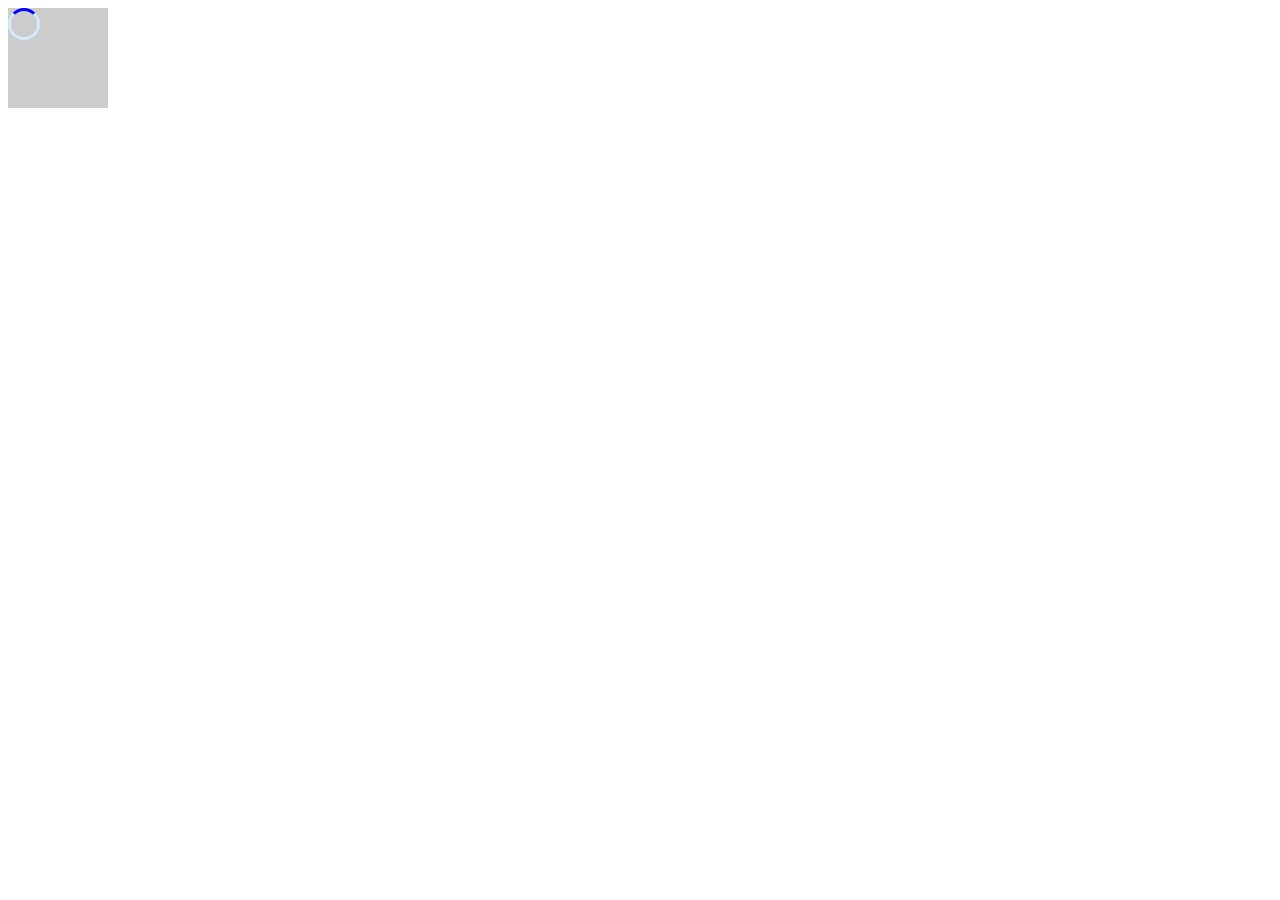
<file: circleLoading/index.html>
<!DOCTYPE html>
<html lang="en">
<head>
  <meta charset="UTF-8">
  <meta http-equiv="X-UA-Compatible" content="IE=edge">
  <meta name="viewport" content="width=device-width, initial-scale=1.0">
  <title>circle-loading</title>
  <link rel="stylesheet"  href="./index.css" />
</head>
<body>
  <div class="loadingWrap">
    <div class="circleLoading"></div>
  </div>
</body>
</html>
</file>
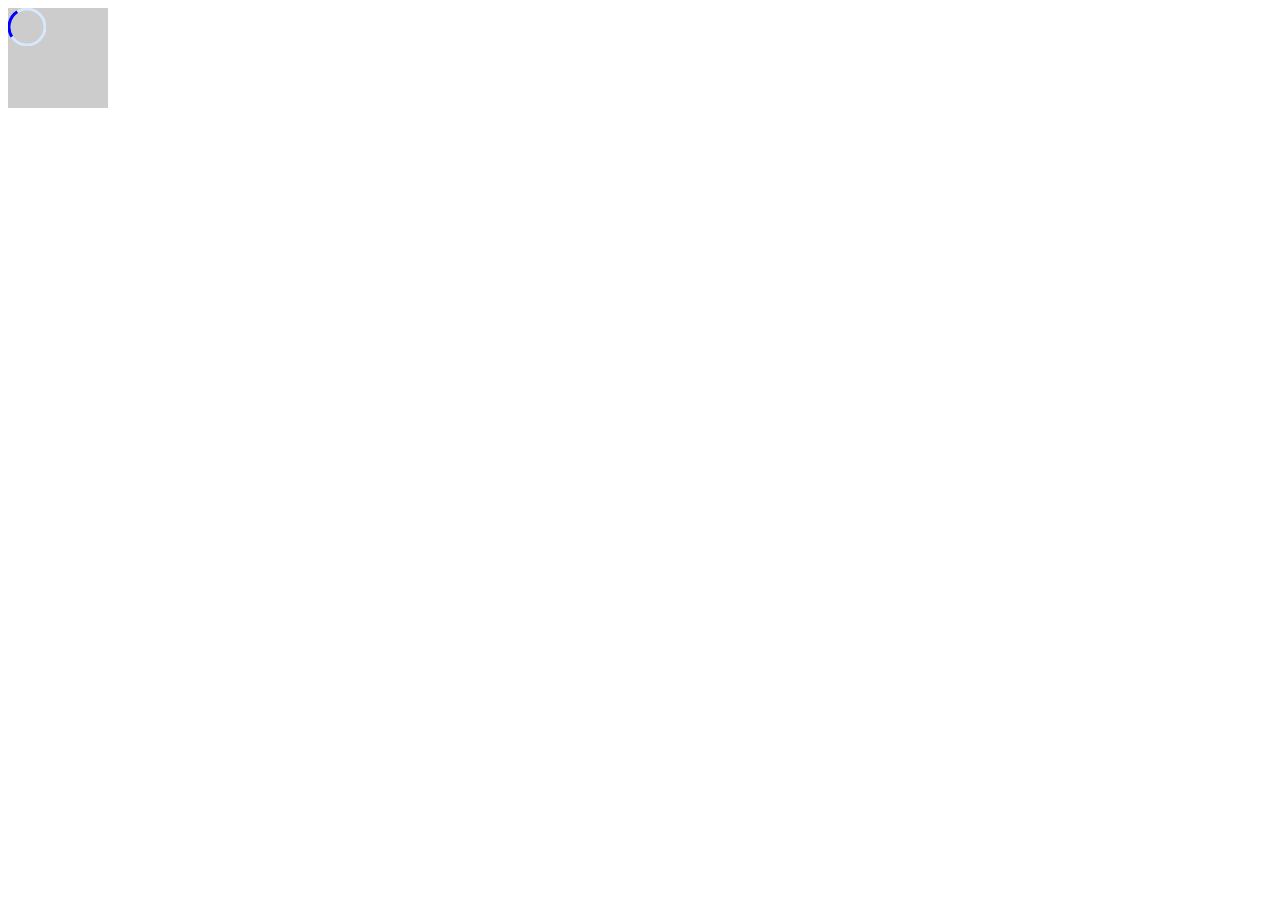
<file: circleSvgLoading/index.html>
<!DOCTYPE html>
<html lang="en">
<head>
  <meta charset="UTF-8">
  <meta http-equiv="X-UA-Compatible" content="IE=edge">
  <meta name="viewport" content="width=device-width, initial-scale=1.0">
  <title>circle-loading</title>
  <link rel="stylesheet"  href="./index.css" />
</head>
<body>
  <div class="loadingWrap">
    <img src="./circle.svg" width={width} height={width} alt="" />
  </div>
</body>
</html>
</file>
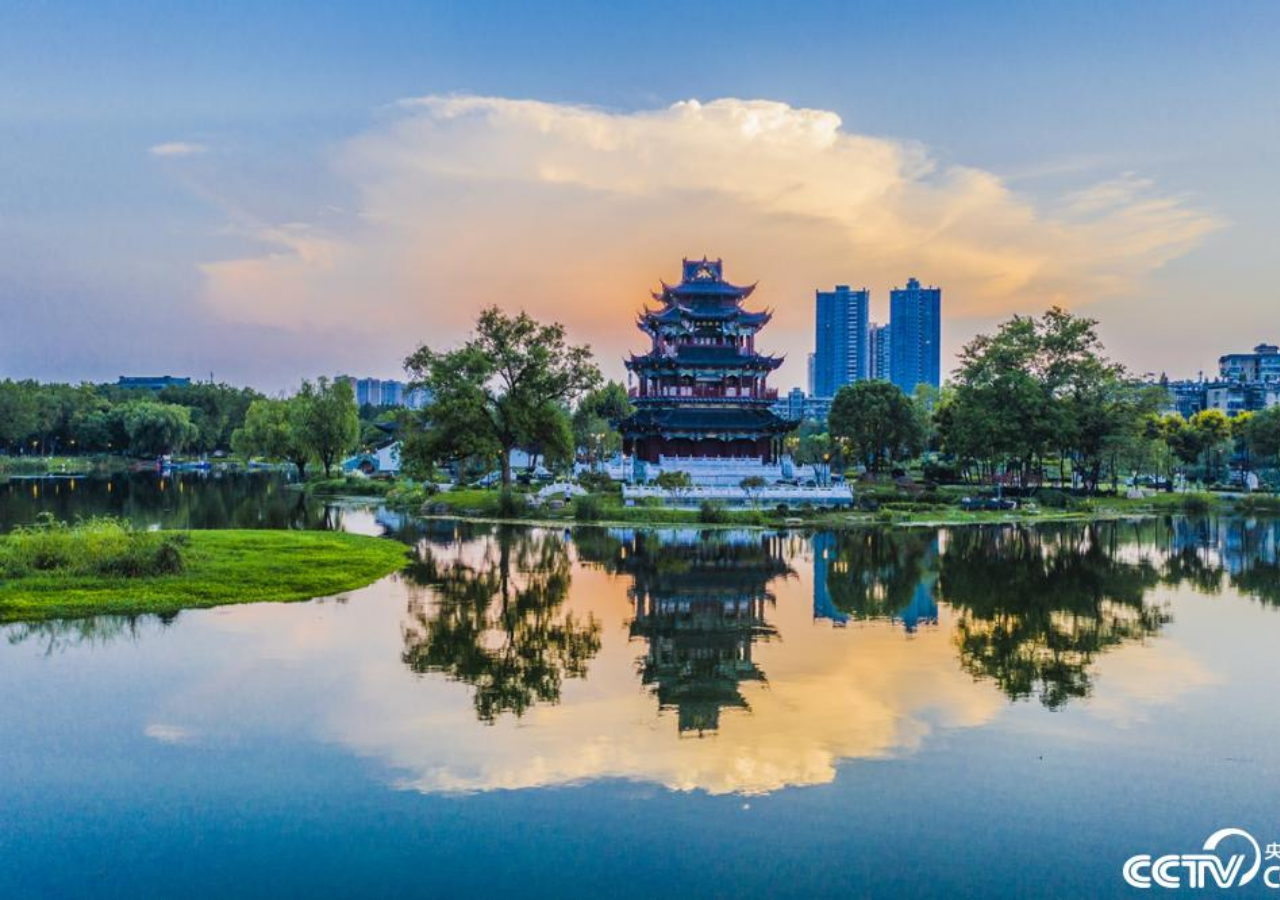
<file: filter/index.html>
<!DOCTYPE html>
<html lang="en">

<head>
    <meta charset="UTF-8">
    <meta http-equiv="X-UA-Compatible" content="IE=edge">
    <meta name="viewport" content="width=device-width, initial-scale=1.0">
    <title>Document</title>
    <style>
        * {
            padding: 0;
            margin: 0;
        }

        .pic {
            height: 100%;
            width: 100%;
            position: absolute;
            background: url('./pic.jpeg') no-repeat;
            background-size: cover;
            animation: fade-away 2.5s linear forwards;
        }

        .container {
            width: 100%;
            height: 100vh;
        }

        .text {
            position: absolute;
            line-height: 55px;
            color: #fff;
            font-size: 36px;
            text-align: center;
            left: 50%;
            top: 50%;
            transform: translate(-50%, -50%);
            opacity: 0;
            animation: show 2s cubic-bezier(.74, -0.1, .86, .83) forwards;
        }

        @keyframes fade-away {

            30% {
                filter: brightness(1);
            }

            100% {
                filter: brightness(0);
            }
        }

        @keyframes show {

            20% {
                opacity: 0;
            }

            100% {
                opacity: 1;
            }
        }
    </style>
</head>

<body>
    <div class="container">
        <div class="pic"></div>
        <div class="text">
            <p>如果生活中有什么使你感到快乐，那就去做吧</p>
            <br>
            <p>不要管别人说什么</p>
        </div>
    </div>

</body>

</html>
</file>
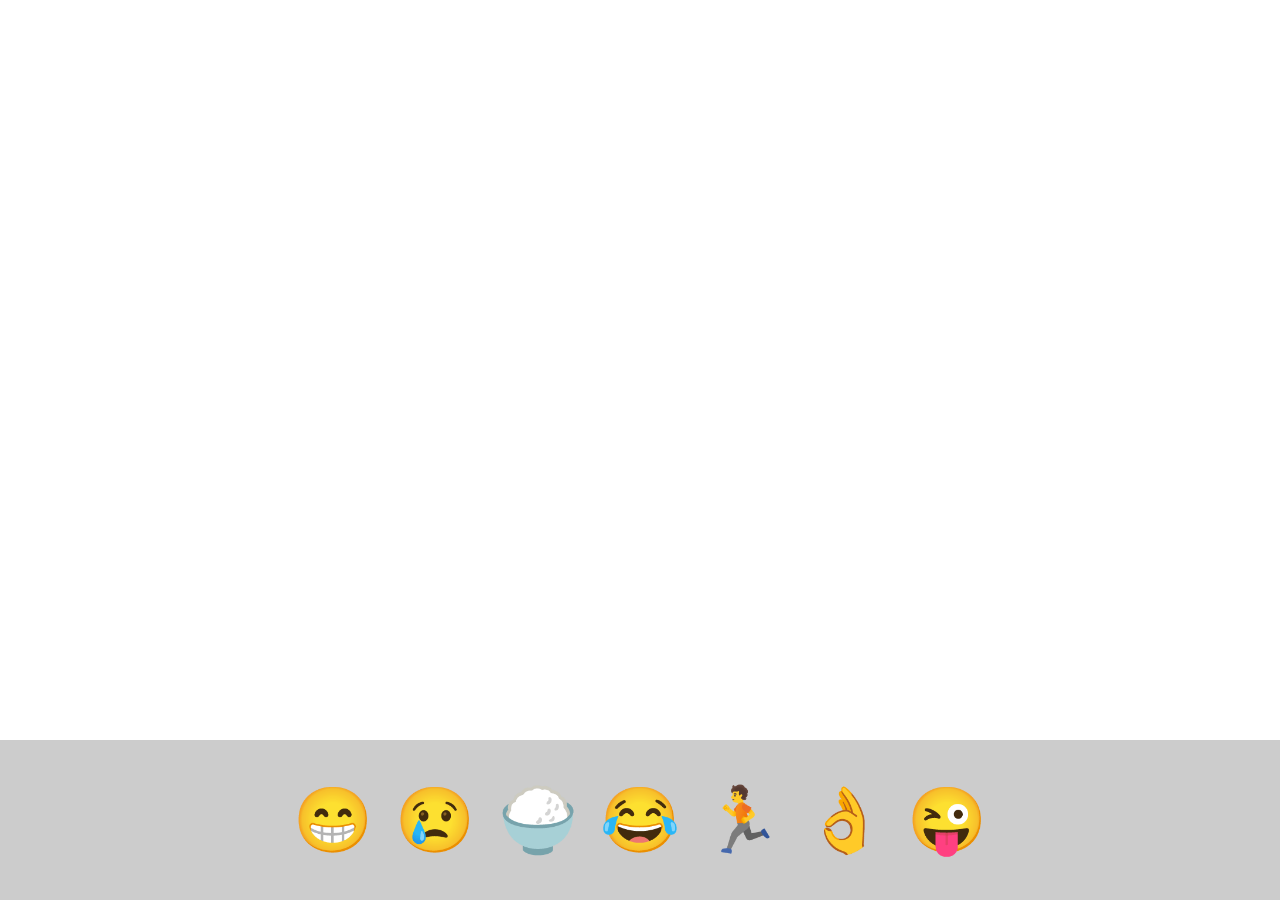
<file: macOS  Dock Magnificaton/index.html>
<!--
 * @Author: xmly
 * @Date: 2021-03-22 19:32:27
 * @LastEditors: xmly
 * @LastEditTime: 2021-03-22 19:39:21
 * @Description: macOS 菜单动画效果
-->

<!DOCTYPE html>
<html lang="en">

<head>
    <meta charset="UTF-8">
    <meta http-equiv="X-UA-Compatible" content="IE=edge">
    <meta name="viewport" content="width=device-width, initial-scale=1.0">
    <title>macOS 菜单动画效果</title>
    <link rel="stylesheet" href="./index.css">
</head>

<body>
    <div class="wrap">
        <ul class="dock">
            <li>😁</li>
            <li>😢</li>
            <li>🍚</li>
            <li>😂</li>
            <li>🏃</li>
            <li>👌</li>
            <li>😜</li>
        </ul>
    </div>
    <script src='./index.js'></script>
</body>

</html>
</file>
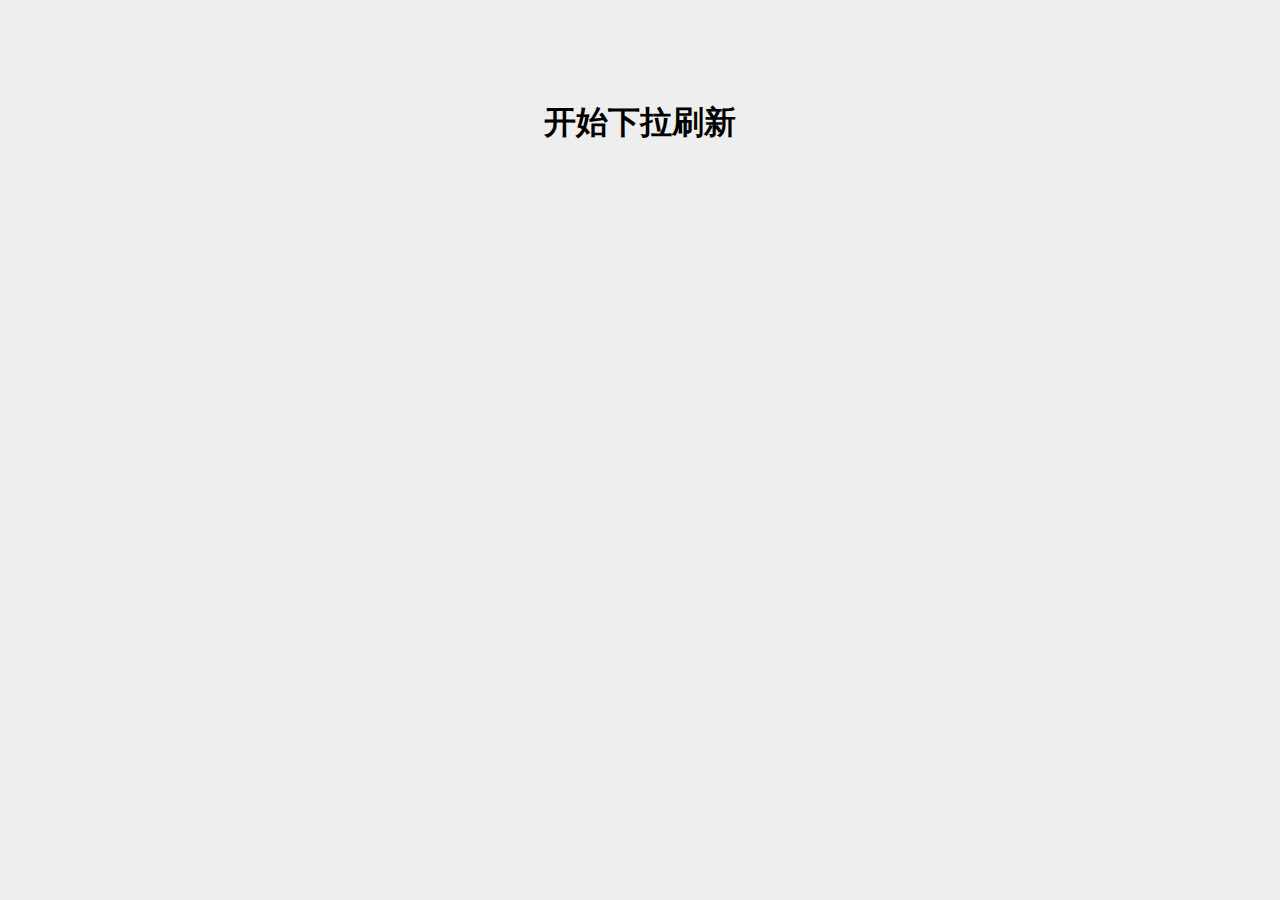
<file: pull-down/index.html>
<!DOCTYPE html>
<html lang="en">
  <head>
    <meta charset="UTF-8" />
    <meta name="viewport" content="width=device-width, initial-scale=1.0" />
    <title>Document</title>
    <style>
      html,
      body {
        padding: 0;
        margin: 0;
        overflow-x: hidden;
        overscroll-behavior: none;
      }

      body.overflowHidden {
        overflow: hidden;
      }

      #container {
        position: relative;
        width: 100vw;
        height: 100vh;
        background-color: #eee;
      }

      .loader-box {
        position: relative;
        top: -80px;
        height: 80px;
        display: flex;
        align-items: center;
        justify-content: center;
      }

      #loader {
        width: 25px;
        height: 25px;
        border: 3px solid #ddd;
        border-radius: 50%;
        border-bottom: 3px solid #717171;
        transform: rotate(0deg);
      }

      #loader.loading {
        animation: loading 1s linear infinite;
      }

      @keyframes loading {
        from {
          transform: rotate(0deg);
        }
        to {
          transform: rotate(360deg);
        }
      }

      h1 {
        text-align: center;
      }
    </style>
  </head>
  <body>
    <div id="container">
      <div class="loader-box">
        <div id="loader"></div>
      </div>
      <h1>开始下拉刷新</h1>
    </div>
  </body>
  <script src="./index.js"></script>
</html>
</file>
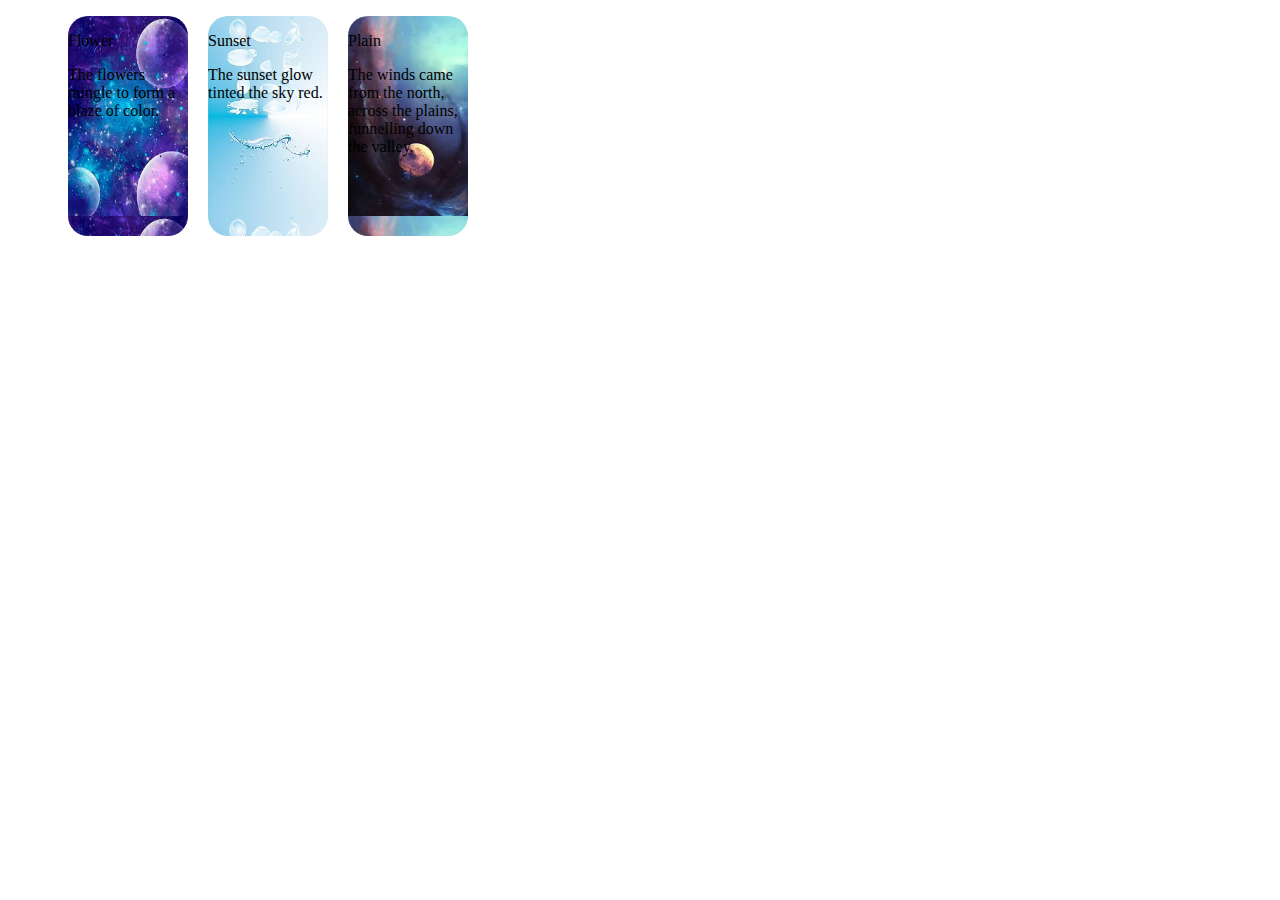
<file: filter/blur/index.html>
<!DOCTYPE html>
<html lang="en">

<head>
    <meta charset="UTF-8">
    <meta http-equiv="X-UA-Compatible" content="IE=edge">
    <meta name="viewport" content="width=device-width, initial-scale=1.0">
    <title>Document</title>
    <style>
        ul,
        li {
            list-style: none;
        }

        .cards {
            display: flex;
        }

        .card {
            width: 120px;
            height: 220px;
            margin-left: 20px;
        }

        .card:before {
            z-index: -1;
            content: '';
            position: absolute;
            border-radius: 20px;
            filter: blur(0px) opacity(1);
            transition: filter 200ms linear, transform 200ms linear;
        }

        .card1::before {
            background-image: url('./img/1.jpeg');
            background-size: 120px 200px;
            width: 120px;
            height: 220px;
        }

        .card2::before {
            background-image: url('./img/2.png');
            background-size: 120px 200px;
            width: 120px;
            height: 220px;
        }

        .card3::before {
            background-image: url('./img/3.jpeg');
            background-size: 120px 200px;
            width: 120px;
            height: 220px;
        }

        /* 通过css选择器选出非hover的.card元素，给其伪类添加模糊、透明度和明暗度的滤镜  */
        .cards:hover>.card:not(:hover):before {
            filter: blur(5px) opacity(0.8) brightness(0.8);
        }

        /* 对于hover的元素，其伪类增强饱和度，尺寸放大 */
        .card:hover:before {
            filter: saturate(1.2);
            transform: scale(1.05);
        }

        /* 对于hover的元素，其伪类增强饱和度，尺寸放大 */
        .card:hover:before {
            filter: saturate(1.2);
            transform: scale(1.05);
        }
    </style>
</head>
<ul class="cards">
    <li class="card card1">
        <p class="title">Flower</p>
        <p class="content">The flowers mingle to form a blaze of color.</p>
    </li>
    <li class="card card2">
        <p class="title">Sunset</p>
        <p class="content">The sunset glow tinted the sky red.</p>
    </li>
    <li class="card card3">
        <p class="title">Plain</p>
        <p class="content">The winds came from the north, across the plains, funnelling down the valley. </p>
    </li>
</ul>

<body>

</body>

</html>
</file>
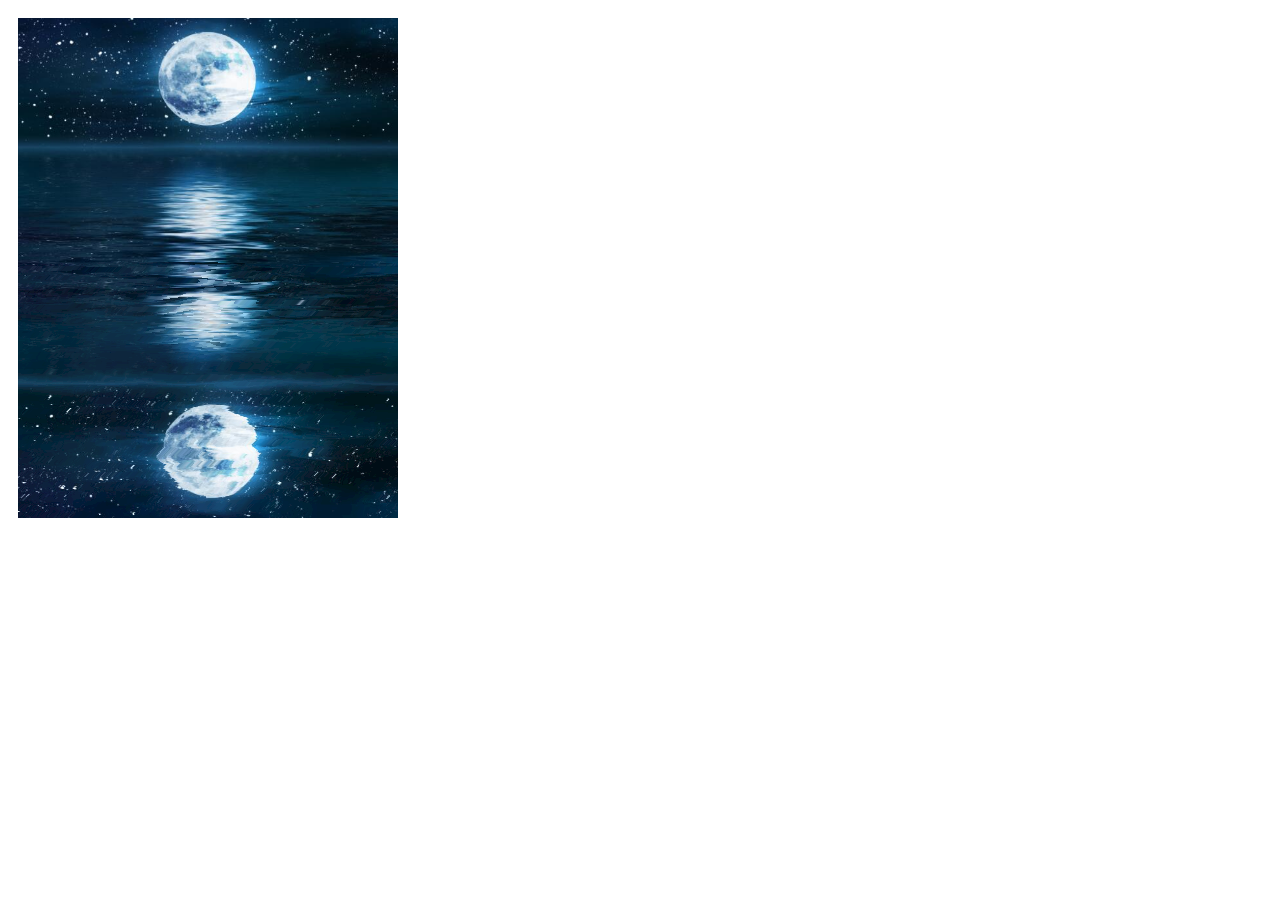
<file: filter/water-wave/index.html>
<!DOCTYPE html>
<html lang="en">

<head>
    <meta charset="UTF-8">
    <meta http-equiv="X-UA-Compatible" content="IE=edge">
    <meta name="viewport" content="width=device-width, initial-scale=1.0">
    <title>水波倒影</title>
    <style>
        .container {
            height: 520px;
            width: 400px;
            display: flex;
            clip-path: inset(10px);
            flex-direction: column;
        }

        img {
            height: 50%;
            width: 100%;
        }

        .reflect {
            transform: translateY(-2px) scaleY(-1);
            /* 对模拟倒影的元素应用svg filter */
            /* url中对应的是上面svg filter的id */
            filter: url(#displacement-wave-filter);
        }
    </style>
</head>

<body>
    <div class="container">
        <img src="./1.jpeg">
        <img src="./1.jpeg" class="reflect">
    </div>

    <!--定义svg滤镜，这里使用的是feTurbulence滤镜-->
    <svg width="0" height="0">
        <filter id="displacement-wave-filter">

            <!--baseFrequency设置0.01 0.09两个值，代表x轴和y轴的噪声频率-->
            <feTurbulence baseFrequency="0.01 0.09">

                <!--这是svg动画的定义方式，通过动画不断改变baseFrequency的值，从而形成波动效果-->
                <animate attributeName="baseFrequency" dur="20s" keyTimes="0;0.5;1"
                    values="0.01 0.09;0.02 0.13;0.01 0.09" repeatCount="indefinite"></animate>

            </feTurbulence>
            <feDisplacementMap in="SourceGraphic" scale="10" />
        </filter>
    </svg>

</body>

</html>
</file>
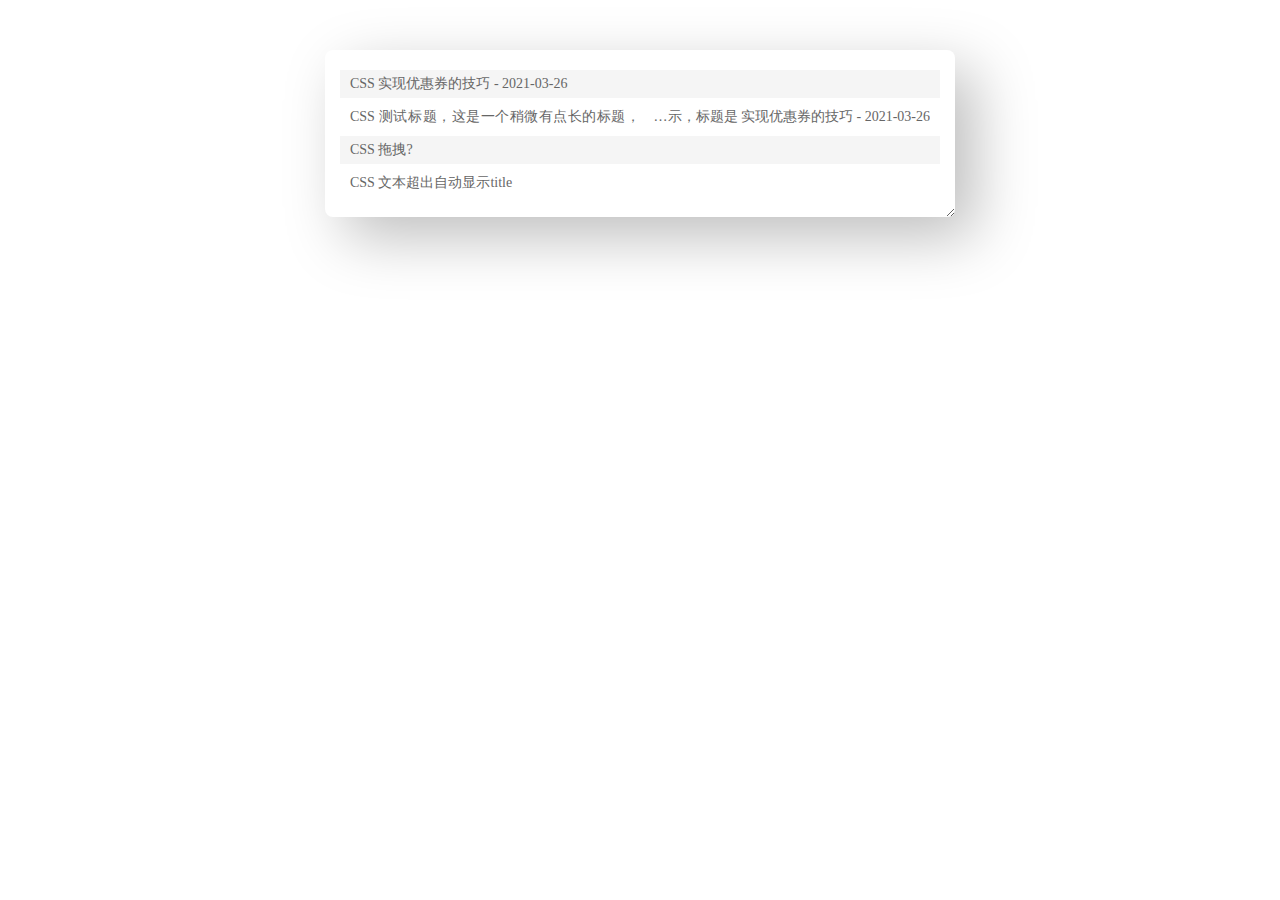
<file: middle-ellpsis/css-ellipsis/index.html>
<!DOCTYPE html>
<html lang="en">
  <head>
    <meta charset="UTF-8" />
    <meta name="viewport" content="width=device-width, initial-scale=1.0" />
    <title>中间省略</title>
    <link rel="stylesheet" href="./index.css" />
  </head>
  <body>
    <ul class="con">
      <li class="wrap">
        <span class="txt">CSS 实现优惠券的技巧 - 2021-03-26</span>
        <span class="title" title="CSS 实现优惠券的技巧 - 2021-03-26"
          >CSS 实现优惠券的技巧 - 2021-03-26</span
        >
      </li>
      <li class="wrap">
        <span class="txt"
          >CSS
          测试标题，这是一个稍微有点长的标题，超出一行以后才会有title提示，标题是
          实现优惠券的技巧 - 2021-03-26</span
        >
        <span
          class="title"
          title="CSS 测试标题，这是一个稍微有点长的标题，超出一行以后才会有title提示，标题是 实现优惠券的技巧 - 2021-03-26"
          >CSS
          测试标题，这是一个稍微有点长的标题，超出一行以后才会有title提示，标题是
          实现优惠券的技巧 - 2021-03-26</span
        >
      </li>
      <li class="wrap">
        <span class="txt">CSS 拖拽?</span>
        <span class="title" title="CSS 拖拽?">CSS 拖拽?</span>
      </li>
      <li class="wrap">
        <span class="txt">CSS 文本超出自动显示title</span>
        <span class="title" title="CSS 文本超出自动显示title"
          >CSS 文本超出自动显示title</span
        >
      </li>
    </ul>
  </body>
</html>
</file>
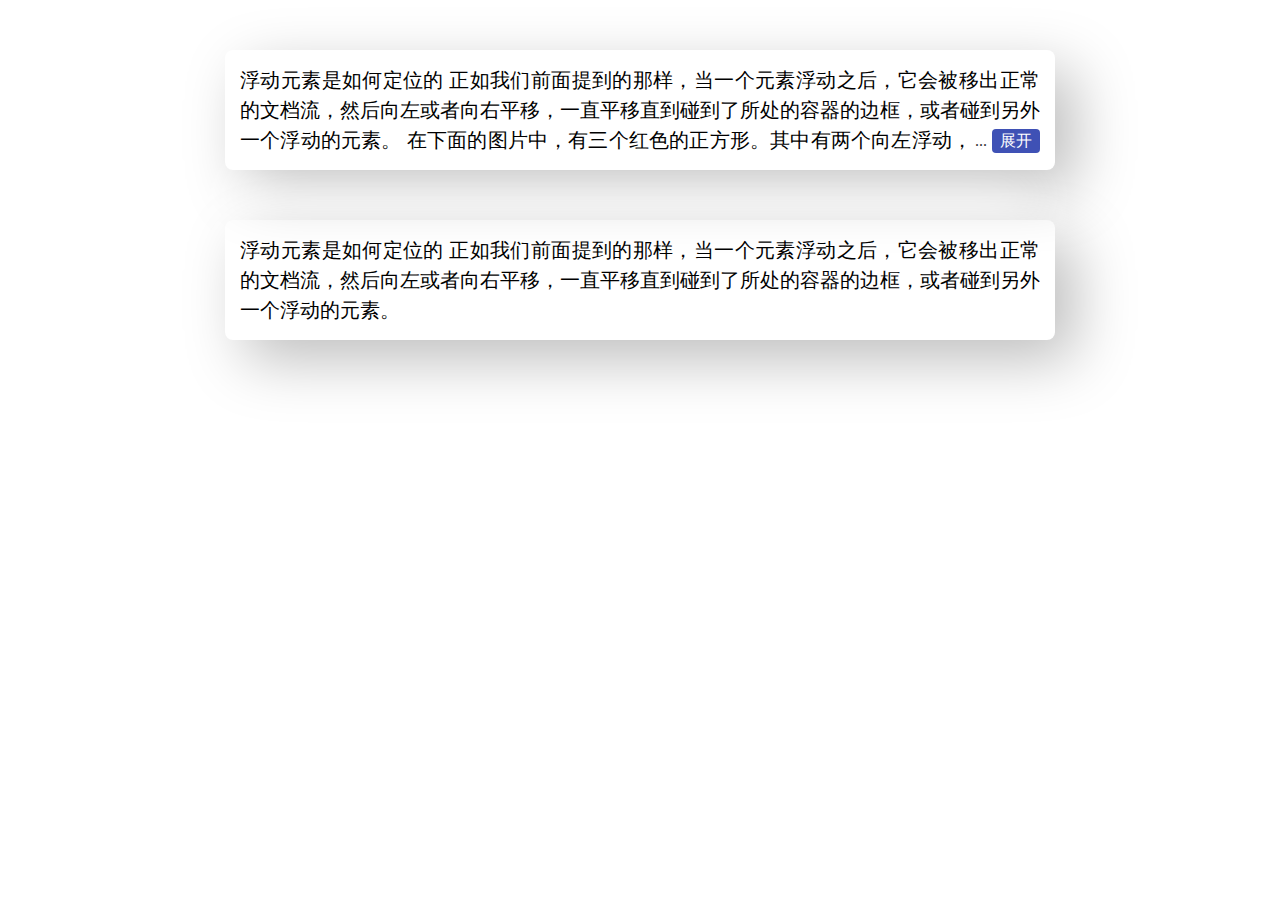
<file: 2、 collapse-multiple-lines.html>
<!DOCTYPE html>
<html lang="en">

<head>
    <meta charset="UTF-8">
    <meta http-equiv="X-UA-Compatible" content="IE=edge">
    <meta name="viewport" content="width=device-width, initial-scale=1.0">
    <title>多行展开、收起</title>
    <style>
        .wrapper {
            display: flex;
            margin: 50px auto;
            width: 800px;
            overflow: hidden;
            border-radius: 8px;
            padding: 15px;
            box-shadow: 20px 20px 60px #bebebe,
                -20px -20px 60px #ffffff;
        }

        .text {
            font-size: 20px;
            overflow: hidden;
            text-overflow: ellipsis;
            text-align: justify;
            position: relative;
            line-height: 1.5;
            max-height: 4.5em;
            transition: .3s max-height;
        }

        .text::before {
            content: '';
            height: calc(100% - 26px);
            float: right;
        }

        .text::after {
            content: '';
            width: 100%;
            height: 100%;
            position: absolute;
            background: #fff;
        }

        .btn {
            position: relative;
            float: right;
            clear: both;
            margin-left: 20px;
            font-size: 16px;
            padding: 0 8px;
            background: #3F51B5;
            line-height: 24px;
            border-radius: 4px;
            color: #fff;
            cursor: pointer;
            /* margin-top: -30px; */
        }

        .btn::after {
            content: '展开'
        }

        .exp {
            display: none;
        }

        .exp:checked+.text {
            max-height: 200px;
        }

        .exp:checked+.text::after {
            visibility: hidden;
        }

        .exp:checked+.text .btn::before {
            visibility: hidden;
        }

        .exp:checked+.text .btn::after {
            content: '收起'
        }

        .btn::before {
            content: '...';
            position: absolute;
            left: -5px;
            color: #333;
            transform: translateX(-100%)
        }
    </style>
</head>

<body>
    <div class="wrapper">
        <input id="exp1" class="exp" type="checkbox">
        <div class="text">
            <label class="btn" for="exp1"></label>
            浮动元素是如何定位的
            正如我们前面提到的那样，当一个元素浮动之后，它会被移出正常的文档流，然后向左或者向右平移，一直平移直到碰到了所处的容器的边框，或者碰到另外一个浮动的元素。
            在下面的图片中，有三个红色的正方形。其中有两个向左浮动，一个向右浮动。要注意到第二个向左浮动的正方形被放在第一个向左浮动的正方形的右边。如果还有更多的正方形这样浮动，它们会继续向右堆放，直到填满容器一整行，之后换行至下一行。
        </div>
    </div>

    <div class="wrapper">
        <input id="exp2" class="exp" type="checkbox">
        <div class="text">
            <label class="btn" for="exp2"></label>
            浮动元素是如何定位的
            正如我们前面提到的那样，当一个元素浮动之后，它会被移出正常的文档流，然后向左或者向右平移，一直平移直到碰到了所处的容器的边框，或者碰到另外一个浮动的元素。
        </div>
    </div>
</body>

</html>
</file>
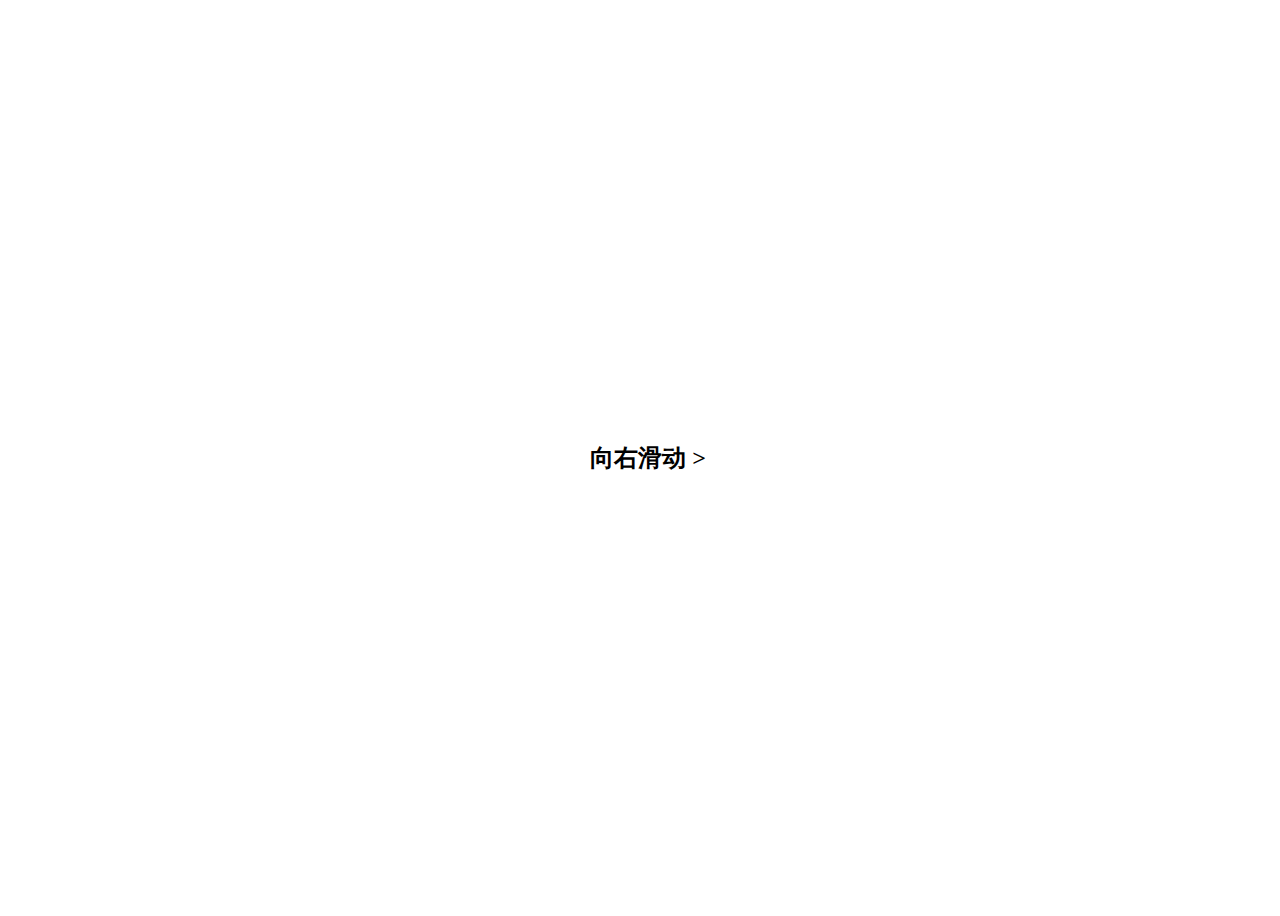
<file: css-swiper.html>
<!DOCTYPE html>
<html lang="en">
  <head>
    <meta charset="UTF-8" />
    <meta http-equiv="X-UA-Compatible" content="IE=edge" />
    <meta name="viewport" content="width=device-width, initial-scale=1.0" />
    <title>移动端滚动左右滚动整屏</title>
    <style>
      body {
        overflow-y: hidden;
      }

      .slide-wrap {
        /* 这只滚动一整个页面 */
        scroll-snap-type: x mandatory;
        -webkit-overflow-scrolling: touch;
        display: flex;
        overflow-x: scroll;
      }

      .common {
        height: 100vh;
        min-width: 100vw;
        display: flex;
        align-items: center;
        justify-content: center;
        background-repeat: no-repeat;
        background-size: cover;
        scroll-snap-align: start;
      }

      section h2 {
        font-family: system-ui, sans-serif;
        font-size: 2rem;
        color: #1a1a1a;
        font-weight: 100;
      }

      section h3 {
        font-family: system-ui, sans-serif;
        font-size: 2rem;
        color: #ffffff;
        font-weight: 100;
      }

      .slide-1 {
        background-image: url("https://img2.baidu.com/it/u=2220420611,1081221264&fm=26&fmt=auto&gp=0.jpg");
      }

      .slide-2 {
        background-image: url("https://img2.baidu.com/it/u=2326513140,2023727343&fm=26&fmt=auto&gp=0.jpg");
      }

      .slide-3 {
        background-image: url("https://img0.baidu.com/it/u=1084879577,1032208978&fm=26&fmt=auto&gp=0.jpg");
      }

      .slide-4 {
        background-image: url("https://images.unsplash.com/photo-1501791330673-603715379ded?ixlib=rb-1.2.1&ixid=eyJhcHBfaWQiOjEyMDd9&auto=format&fit=crop&w=1350&q=80");
      }
    </style>
  </head>

  <body>
    <div class="slide-wrap">
      <div class="slide-1 common">
        <h2>向右滑动 ></h2>
      </div>
      <div class="slide-2 common">
        <h3>再滑 ></h3>
      </div>
      <div class="slide-3 common">
        <h2>再滑 ></h2>
      </div>
      <div class="slide-4 common">
        <h3>到底了</h3>
      </div>
    </div>
  </body>
</html>
</file>
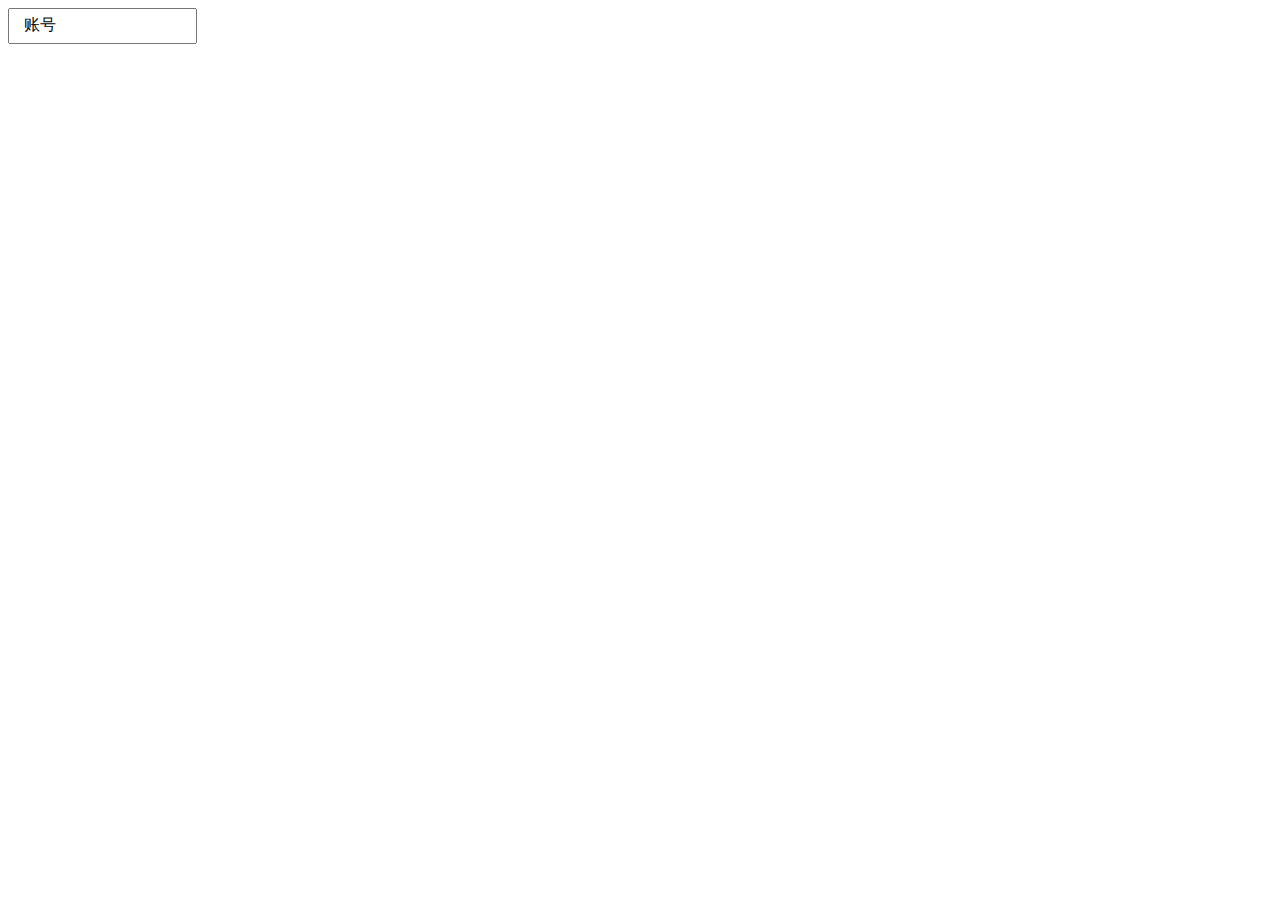
<file: input-placeholder.html>
<!DOCTYPE html>
<html lang="en">

<head>
    <meta charset="UTF-8">
    <meta http-equiv="X-UA-Compatible" content="IE=edge">
    <meta name="viewport" content="width=device-width, initial-scale=1.0">
    <title>Document</title>
    <style>
        /* 让浏览器默认的placeholder效果不可见 */
        
        .input-control {
            height: 30px;
            font-size: 14px;
            line-height: 30px;
        }
        
        .input-control:placeholder-shown::placeholder {
            color: transparent;
        }
        /* 使用.input-label元素代替浏览器原声的占位符 */
        
        .input-box {
            position: relative;
            z-index: 2;
        }
        
        .input-label {
            position: absolute;
            left: 16px;
            top: 7px;
            z-index: 2;
            background: #ffffff;
            pointer-events: none;
        }
        /* 最后，在输入框聚焦以及占位符不显示的时候对<label>元素进行重定位，效果是缩小并移动到上方 */
        
        .input-control:not(:placeholder-shown)~.input-label,
        .input-control:focus~.input-label {
            padding: 0 3px;
            color: #2486ff;
            transform: scale(0.75) translate(-2px, -24px);
        }
    </style>
</head>

<body>
    <div class="input-box">
        <input class="input-control input-outline" placeholder="账号">
        <label class="input-label">账号</label>
    </div>
</body>

</html>
</file>
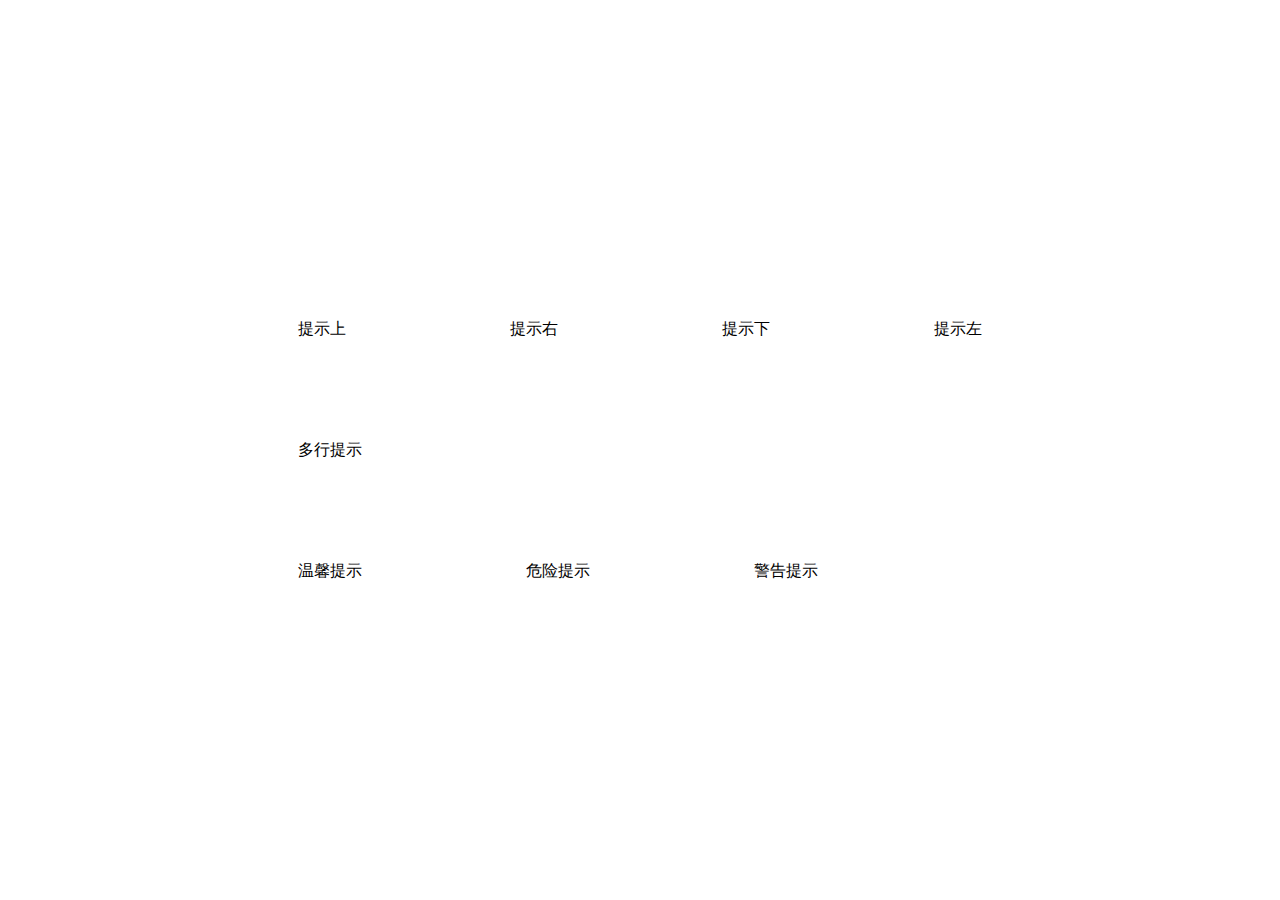
<file: popover.html>
<!DOCTYPE html>
<html lang="en">

<head>
    <meta charset="UTF-8">
    <meta http-equiv="X-UA-Compatible" content="IE=edge">
    <meta name="viewport" content="width=device-width, initial-scale=1.0">
    <title>气泡提示</title>
    <style>
        html,
        body {
            margin: 0;
            height: 100%;
            display: grid;
            place-content: center;
        }

        .con {
            display: inline-block;
            margin: 50px 80px;
        }

        .css-tips {
            vertical-align: middle;
            cursor: pointer;
        }

        [data-title] {
            position: relative;
            overflow: visible;
        }

        .css-tips[data-title]:before,
        .css-tips[data-title]:after {
            display: block;
            position: absolute;
            z-index: 1;
            left: 50%;
            bottom: 100%;
            transform: translate(-50%, -20px);
            opacity: 0;
            transition: .15s .15s;
            color: #373c42;
            visibility: hidden;
        }

        .css-tips[data-title]:before {
            content: attr(data-title);
            border-radius: 3px;
            padding: 6px 10px;
            line-height: 18px;
            text-align: left;
            background-color: #373c42;
            color: #fff;
            font-size: 12px;
            font-style: normal;
            white-space: nowrap;
        }

        .css-tips[data-title]:after {
            content: '';
            width: 0;
            height: 0;
            margin-bottom: -12px;
            overflow: hidden;
            border: 6px solid transparent;
            border-top-color: currentColor;
        }

        .css-tips[data-title]:hover:before,
        .css-tips[data-title]:hover:after {
            visibility: visible;
            transform: translate(-50%, -10px);
            opacity: 1;
        }

        /* right */
        .css-tips[data-title][data-title-dir="right"]:before,
        .css-tips[data-title][data-title-dir="right"]:after {
            left: 100%;
            top: 50%;
            bottom: auto;
            transform: translate(20px, -50%);
        }

        .css-tips[data-title][data-title-dir="right"]:after {
            margin: 0;
            margin-left: -12px;
            border-color: transparent;
            border-right-color: currentColor;
        }

        .css-tips[data-title][data-title-dir="right"]:hover:before,
        .css-tips[data-title][data-title-dir="right"]:hover:after {
            visibility: visible;
            transform: translate(10px, -50%);
            opacity: 1;
        }

        /* bottom */
        .css-tips[data-title][data-title-dir="bottom"]:before,
        .css-tips[data-title][data-title-dir="bottom"]:after {
            left: 50%;
            top: 100%;
            bottom: auto;
            transform: translate(-50%, 20px);
        }

        .css-tips[data-title][data-title-dir="bottom"]:after {
            margin: 0;
            margin-top: -12px;
            border-color: transparent;
            border-bottom-color: currentColor;
        }

        .css-tips[data-title][data-title-dir="bottom"]:hover:before,
        .css-tips[data-title][data-title-dir="bottom"]:hover:after {
            visibility: visible;
            transform: translate(-50%, 10px);
            opacity: 1;
        }

        /* left */
        .css-tips[data-title][data-title-dir="left"]:before,
        .css-tips[data-title][data-title-dir="left"]:after {
            left: auto;
            right: 100%;
            top: 50%;
            bottom: auto;
            transform: translate(-20px, -50%);
        }

        .css-tips[data-title][data-title-dir="left"]:after {
            margin: 0;
            margin-right: -12px;
            border-color: transparent;
            border-left-color: currentColor;
        }

        .css-tips[data-title][data-title-dir="left"]:hover:before,
        .css-tips[data-title][data-title-dir="left"]:hover:after {
            visibility: visible;
            transform: translate(-10px, -50%);
            opacity: 1;
        }

        /* muti */
        .css-tips[data-title][data-title-muti]:before {
            width: 150px;
            white-space: normal;
        }

        /* success */
        .css-tips[data-title][data-title-type="success"]:before {
            background-color: #52c41a;
        }

        .css-tips[data-title][data-title-type="success"]:after {
            color: #52c41a;
        }

        /* error */
        .css-tips[data-title][data-title-type="error"]:before {
            background-color: #f5222d;
        }

        .css-tips[data-title][data-title-type="error"]:after {
            color: #f5222d;
        }

        /* warn */
        .css-tips[data-title][data-title-type="warn"]:before {
            background-color: #faad14;
        }

        .css-tips[data-title][data-title-type="warn"]:after {
            color: #faad14;
        }
    </style>
</head>

<body>
    <div>
        <div class="con">
            <span class="css-tips" data-title="删除删除删除" data-title-dir="up">提示上</span>
        </div>
        <div class="con">
            <span class="css-tips" data-title="删除删除删除" data-title-dir="right">提示右</span>
        </div>
        <div class="con">
            <span class="css-tips" data-title="删除删除删除" data-title-dir="bottom">提示下</span>
        </div>
        <div class="con">
            <span class="css-tips" data-title="删除删除删除" data-title-dir="left">提示左</span>
        </div>
    </div>
    <div>
        <div class="con">
            <span class="css-tips" data-title="删除删除删除删除删除删除删除删除删除" data-title-dir="right" data-title-muti>多行提示</span>
        </div>
    </div>
    <div>
        <div class="con">
            <span class="css-tips" data-title="删除删除删除删除" data-title-type="success">温馨提示</span>
        </div>
        <div class="con">
            <span class="css-tips" data-title="删除删除删除" data-title-type="error">危险提示</span>
        </div>
        <div class="con">
            <span class="css-tips" data-title="删除删除删除删除" data-title-type="warn">警告提示</span>
        </div>
    </div>
</body>

</html>
</file>
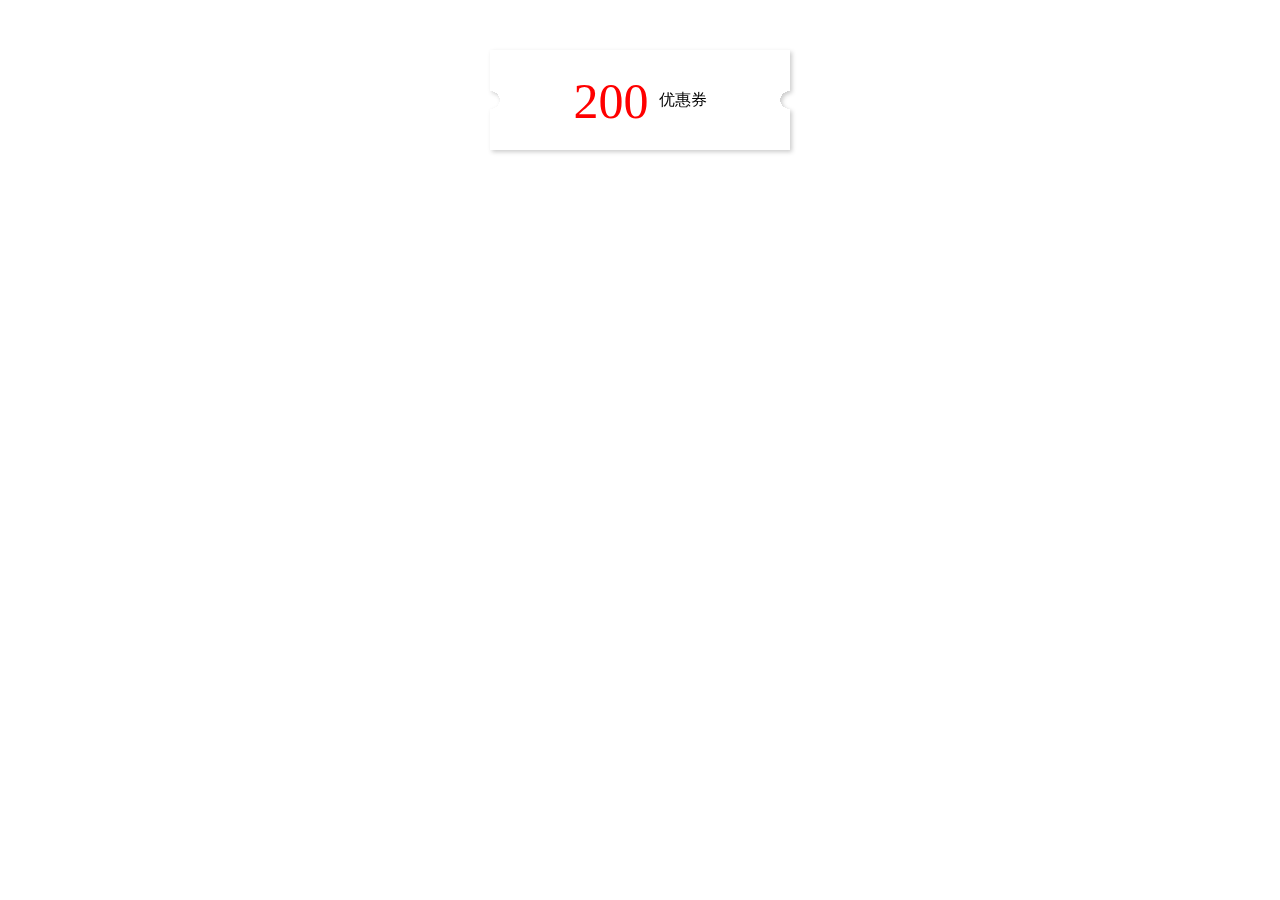
<file: 卡券效果制作.html>
<!--
 * @Autor: xmly
 * @Date: 2021-03-11 19:27:42
 * @LastEditors: xmly
 * @LastEditTime: 2021-03-11 19:28:27
 * @Description: 卡券效果制作
-->
<!DOCTYPE html>
<html lang="en">

<head>
    <meta charset="UTF-8">
    <meta http-equiv="X-UA-Compatible" content="IE=edge">
    <meta name="viewport" content="width=device-width, initial-scale=1.0">
    <title>卡券效果制作</title>
    <style>
        .coupon {
            width: 300px;
            height: 100px;
            line-height: 100px;
            margin: 50px auto;
            text-align: center;
            position: relative;
            background: radial-gradient(circle at right bottom, transparent 10px, #ffffff 0) top right /50% 51px no-repeat, radial-gradient(circle at left bottom, transparent 10px, #ffffff 0) top left / 50% 51px no-repeat, radial-gradient(circle at right top, transparent 10px, #ffffff 0) bottom right / 50% 51px no-repeat, radial-gradient(circle at left top, transparent 10px, #ffffff 0) bottom left / 50% 51px no-repeat;
            filter: drop-shadow(2px 2px 2px rgba(0, 0, 0, .2));
        }
        
        .coupon span {
            display: inline-block;
            vertical-align: middle;
            margin-right: 10px;
            color: red;
            font-size: 50px;
            font-weight: 400;
        }
    </style>
</head>

<body>
    <p class="coupon">
        <span>200</span>优惠券
    </p>
</body>

</html>
</file>
<file: circleLoading/index.css>
.loadingWrap {
  width: 100px;
  height: 100px;
  background-color: #ccc;
}

.circleLoading {
  width: 26px; /*先将loading区域变成正方形*/
  height: 26px;
  display: inline-block; /*将loading区域变成行内元素，防止旋转的时候，100%宽度都在旋转*/
  border: 3px solid #D6E7FE; /*设置四周边框大小，并将颜色设置颜色*/
  border-top: 3px solid blue; /*将上边框颜色设置为红色高亮，以便旋转的时候能够看到旋转的效果*/
  border-radius: 50%; /*将边框和内容区域都变成圆形*/
  animation: loading-360 0.9s infinite linear; /*给圆环添加旋转360度的动画，并且是无限次*/
}

@keyframes loading-360 {
  0% {
      transform: rotate(0deg); /*动画起始的时候旋转了0度*/
  }
  100% {
      transform: rotate(360deg); /*动画结束的时候旋转了360度*/
  }
}
</file>
<file: circleSvgLoading/index.css>
.loadingWrap {
  width: 100px;
  height: 100px;
  background-color: #ccc;
}
</file>
<file: macOS  Dock Magnificaton/index.css>
* {
    margin: 0;
    padding: 0;
}

html,
body {
    width: 100%;
    height: 100vh;
    display: flex;
    align-items: flex-end;
}

.wrap {
    width: 100%;
    height: 10rem;
    background-color: #ccc;
    display: flex;
    justify-content: center;
}

.dock {
    --scale: 1;
    list-style: none;
    display: flex;
    align-items: center;
    justify-content: center;
}

.dock li {
    font-size: calc(4rem * var(--scale));
    padding: 0 0.7rem;
    position: relative;
    top: calc((4rem * var(--scale) - 4rem) / 2 * -1);
    transition: 15ms all ease-out;
}

.dock li.loading {
    animation: 1s loading ease-in infinite;
}

@keyframes loading {
    0%,
    100% {
        transform: translateY(0px);
    }
    60% {
        transform: translateY(-40px);
    }
}
</file>
<file: middle-ellpsis/css-ellipsis/index.css>
* {
  margin: 0;
  padding: 0;
}

.con {
  font-size: 14px;
  color: #666;
  width: 600px;
  margin: 50px auto;
  border-radius: 8px;
  padding: 15px;
  overflow: hidden;
  resize: horizontal;
  box-shadow: 20px 20px 60px #bebebe,
      -20px -20px 60px #ffffff;
}

.wrap {
  position: relative;
  line-height: 2;
  height: 2em;
  padding: 0 10px;
  overflow: hidden;
  background: #fff;
  margin: 5px 0;
}

.wrap:nth-child(odd) {
  background: #f5f5f5;
}

.title {
  display: block;
  position: relative;
  background: inherit;
  text-align: justify;
  height: 2em;
  overflow: hidden;
  top: -4em;
}

.txt {
  display: block;
  max-height: 4em;
}
.title::before{
  content: attr(title);
  width: 50%;
  float: right;
  white-space: nowrap;
  overflow: hidden;
  text-overflow: ellipsis;
  direction: rtl;
}
</file>
